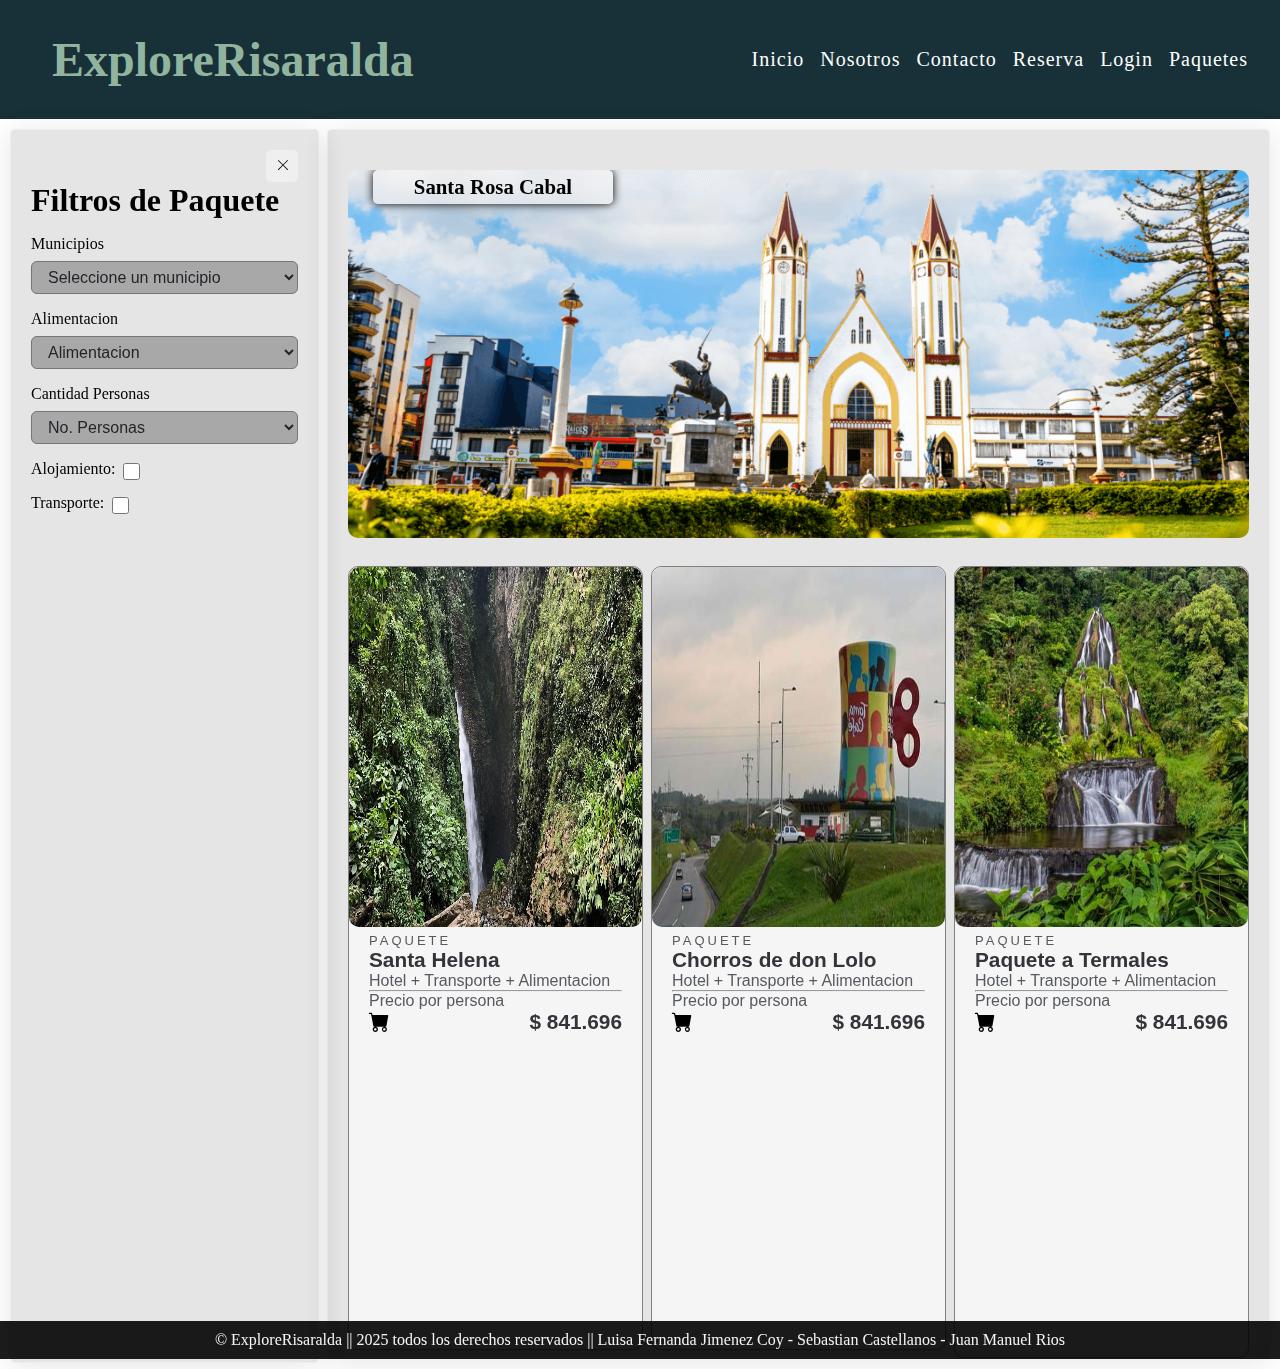
<file: index.html>
<!DOCTYPE html>
<html lang="en">
  <head>
    <meta charset="UTF-8" />
    <meta name="viewport" content="width=device-width, initial-scale=1.0" />
    <title>Paquetes</title>
    <link rel="stylesheet" href="css/style.css" />
    <link
      rel="stylesheet"
      href="https://cdn.jsdelivr.net/npm/bootstrap-icons@1.11.3/font/bootstrap-icons.min.css"
    />
    <link rel="stylesheet" href="css/paquetes.css" />
  </head>
  <body>
    <header>
      <h1 class="enca"><a href="/inicio.html">ExploreRisaralda</a></h1>
      <button class="abrir-menu" id="abrir"><i class="bi bi-list"></i></button>
      <nav class="nav visible" id="nav">
        <button class="cerrar-menu" id="cerrar"><i class="bi bi-x"></i></button>
        <ul class="nav-list">
          <li><a href="./inicio.html">Inicio</a></li>
          <li><a href="./inicio.html#titulo3">Nosotros</a></li>
          <li><a href="./inicio.html#contacto">Contacto</a></li>
          <li><a href="./reserva.html">Reserva</a></li>
          <li><a href="./login.html">Login</a></li>
          <li><a href="./index.html">Paquetes</a></li>
        </ul>
      </nav>
    </header>
    <main>
      <section class="grid">
        <div class="item item-0">
          <div class="boton">
            <button class="botonx">
              <i class="bi bi-x-lg"></i>
            </button>
          </div>
          <h1>Filtros de Paquete</h1>
          <form>
            <label class="label form-label" for="municipios">Municipios</label>
            <select class="form-select" id="municipios">
              <option>Seleccione un municipio</option>
              <option>Pereira</option>
              <option>Dosquebardas</option>
              <option>Santa Rosa</option>
              <option>Balboa</option>
              <option>La Celia</option>
              <option>La Virginia</option>
              <option>Mistrato</option>
              <option>Marsella</option>
              <option>Quinchia</option>
              <option>Santuario</option>
              <option>Guatica</option>
              <option>Pueblo Rico</option>
              <option>Belen de Umbría</option>
              <option>Apia</option>
            </select>

            <label class="label form-label" for="alimentacion"
              >Alimentacion</label
            >
            <select class="form-select" id="alimentacion">
              <option>Alimentacion</option>
              <option>Desayuno</option>
              <option>Almuerzo</option>
              <option>Todas las comidas</option>
            </select>

            <label class="label form-label" for="numpersonas"
              >Cantidad Personas</label
            >
            <select class="form-select" id="numpersonas">
              <option>No. Personas</option>
              <option>1</option>
              <option>2</option>
              <option>3</option>
            </select>

            <div class="form-check">
              <label class="form-label-checkbox" for="alojamiento"
                >Alojamiento:
              </label>
              <input
                class="form-check-input"
                type="checkbox"
                id="alojamiento"
              />
            </div>
            <div class="form-check">
              <label class="form-label-checkbox" for="transporte"
                >Transporte:
              </label>
              <input
                class="form-check-input"
                type="checkbox"
                id="alojamiento"
              />
            </div>
          </form>
        </div>
        <div class="item item-1">
          <div class="grid-paquetes">
            <!--el grid dentro del principal -->
            <div class="item-paquetes item-info desktop-only imagen_principal">
              <h3>Santa Rosa Cabal</h3>
            </div>
            <div class="item-paquetes item-paquete-1">
              <img src="./img/chorros.jpg" alt="chorros de lolo" />
              <div class="tarjeta-info">
                <h6>PAQUETE</h6>
                <h2>Santa Helena</h2>
                <p>Hotel + Transporte + Alimentacion</p>
                <hr />
                <p>Precio por persona</p>
                <div class="icono">
                  <i class="bi bi-cart-fill"></i>
                  <h3>$ 841.696</h3>
                </div>
              </div>
            </div>
            <div class="item-paquetes item-paquete-2">
              <img src="./img/tambo.jpg" alt="tambo" />
              <div class="tarjeta-info">
                <h6>PAQUETE</h6>
                <h2>Chorros de don Lolo</h2>
                <p>Hotel + Transporte + Alimentacion</p>
                <hr />
                <p>Precio por persona</p>
                <div class="icono">
                  <i class="bi bi-cart-fill"></i>
                  <h3>$ 841.696</h3>
                </div>
              </div>
            </div>
            <div class="item-paquetes item-paquete-3">
              <img
                src="./img/cascada-santa-helena.jpg"
                alt="cascada santa helena"
              />
              <div class="tarjeta-info">
                <h6>PAQUETE</h6>
                <h2>Paquete a Termales</h2>
                <p>Hotel + Transporte + Alimentacion</p>
                <hr />
                <p>Precio por persona</p>
                <div class="icono">
                  <i class="bi bi-cart-fill"></i>
                  <h3>$ 841.696</h3>
                </div>
              </div>
            </div>
          </div>
        </div>
      </section>
    </main>
    <footer class="footer">
      &copy; ExploreRisaralda || 2025 todos los derechos reservados || Luisa
      Fernanda Jimenez Coy - Sebastian Castellanos - Juan Manuel Rios
    </footer>
    <script type="text/javascript" src="/js/main.js"></script>
  </body>
</html>
</file>
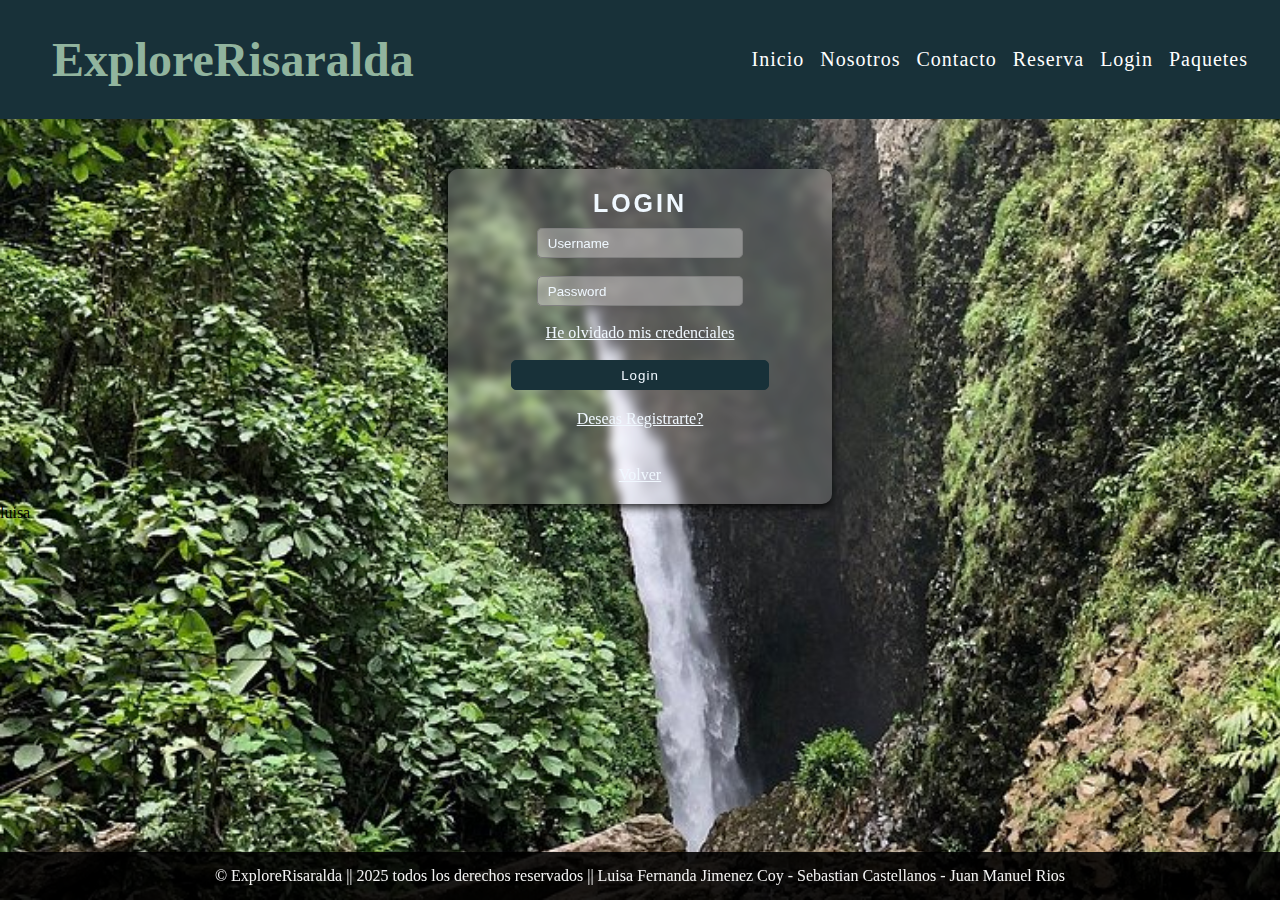
<file: login.html>
<!DOCTYPE html>
<html lang="en">
<head>
    <meta charset="UTF-8">
    <meta name="viewport" content="width=device-width, initial-scale=1.0">
    <title>Login - ExploreRisaralda</title>
    <link
      rel="stylesheet" href="https://cdn.jsdelivr.net/npm/bootstrap-icons@1.11.3/font/bootstrap-icons.min.css"/>
    <link rel="stylesheet" href="css/login.css">
    
</head>
<body>

    <header>
        <div class="container-header">
            <h1 class="enca"><a href="/inicio.html">ExploreRisaralda</a></h1>
            <button class="abrir-menu" id="abrir"><i class="bi bi-list"></i></button>
        </div>
        <nav class="nav visible" id="nav">
            <button class="cerrar-menu" id="cerrar"><i class="bi bi-x"></i></button>
            <ul class="nav-list">
                <li><a href="./inicio.html">Inicio</a></li>
                <li><a href="./inicio.html#titulo3">Nosotros</a></li>
                <li><a href="./inicio.html#contacto">Contacto</a></li>
                <li><a href="./reserva.html">Reserva</a></li>
                <li><a href="./login.html">Login</a></li>
                <li><a href="./index.html">Paquetes</a></li>
            </ul>

        </nav>
    </header>

    <main>
        <div class="container-login">
            <h1>LOGIN</h1>
            <input id="email" type="email" placeholder="Username"><br>
            <input type="password" placeholder="Password"><br>
            <a href="#">He olvidado mis credenciales</a><br>
            <button class="boton-enviar">Login</button>
            <a href="/registro.html">Deseas Registrarte?</a><br>
            <a class="volver" href="/index2.html">Volver</a>
        </div>
        
    </main>
    
    <footer class="footer"> 
        &copy; ExploreRisaralda || 2025 todos los derechos reservados || Luisa Fernanda Jimenez Coy - Sebastian Castellanos - Juan Manuel Rios 
    </footer>
    <script type="text/javascript"  src="/js/main.js"></script>
    <div>luisa</div>
</body>
</html>
</file>
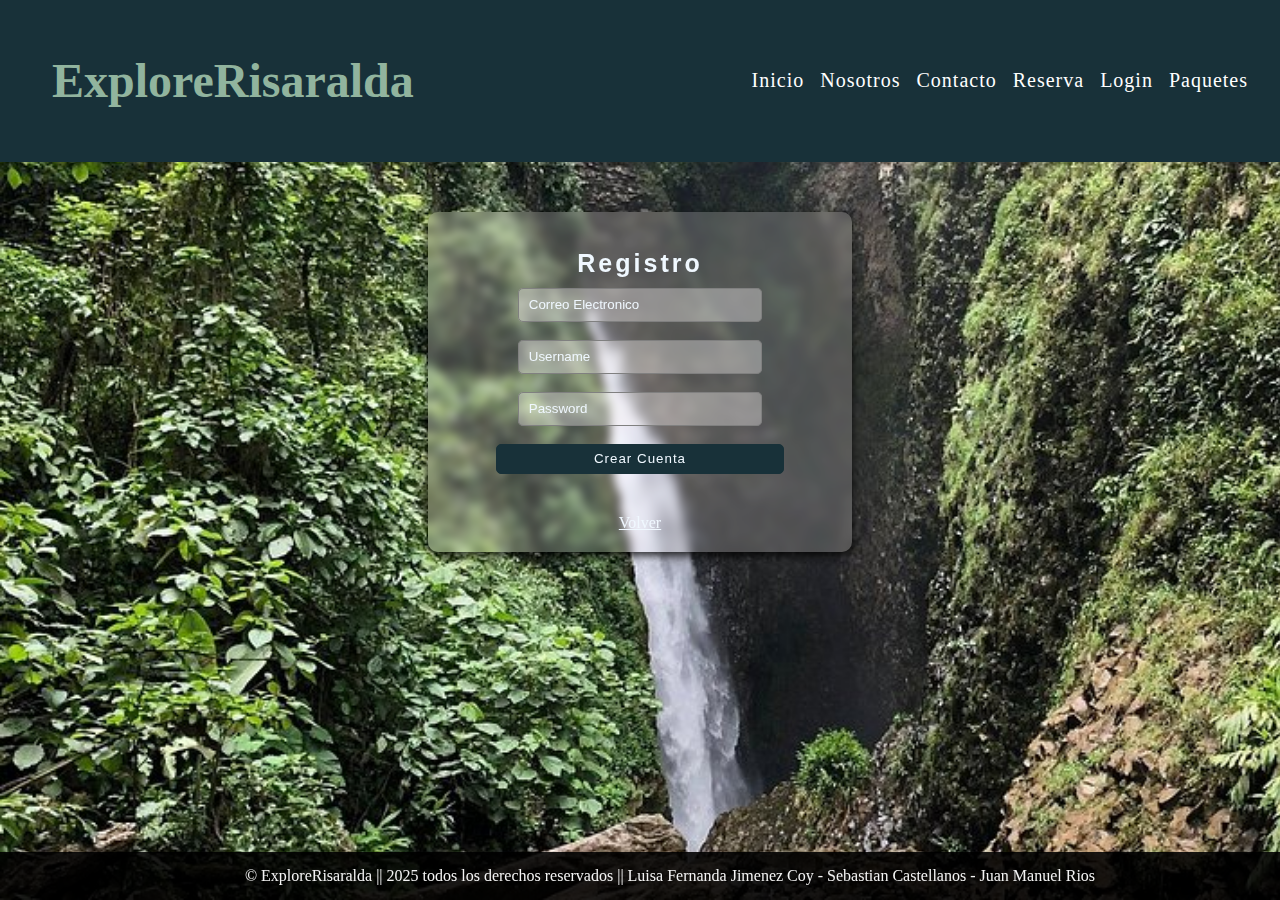
<file: registro.html>
<!DOCTYPE html>
<html lang="en">
<head>
    <meta charset="UTF-8">
    <meta name="viewport" content="width=device-width, initial-scale=1.0">
    <title>Registro</title>
    <link rel="stylesheet" href="https://cdn.jsdelivr.net/npm/bootstrap-icons@1.11.3/font/bootstrap-icons.min.css">
    <link rel="stylesheet" href="css/registro.css">
</head>
<body>
    <header>
        <div class="container-header">
            <h1 class="enca"><a href="/inicio.html">ExploreRisaralda</a></h1>
            <button class="abrir-menu" id="abrir"><i class="bi bi-list"></i></button>
        </div>
        <nav class="nav visible" id="nav">
            <button class="cerrar-menu" id="cerrar"><i class="bi bi-x"></i></button>
            <ul class="nav-list">
                <li><a href="./inicio.html">Inicio</a></li>
                <li><a href="./inicio.html#titulo3">Nosotros</a></li>
                <li><a href="./inicio.html#contacto">Contacto</a></li>
                <li><a href="./reserva.html">Reserva</a></li>
                <li><a href="./login.html">Login</a></li>
                <li><a href="./index.html">Paquetes</a></li>
            </ul>
        </nav>
    </header>

    <main>
        <div class="container-login">
            <h1>Registro</h1>
            <input id="email" type="email" placeholder="Correo Electronico"><br>
            <input id="email" type="email" placeholder="Username"><br>
            <input type="password" placeholder="Password"><br>
            <button class="boton-enviar">Crear Cuenta</button>
            <a class="volver" href="/index2.html">Volver</a>
        </div>
        
    </main>
    
    <footer class="footer"> 
        &copy; ExploreRisaralda || 2025 todos los derechos reservados || Luisa Fernanda Jimenez Coy - Sebastian Castellanos - Juan Manuel Rios 
    </footer>
    <script type="text/javascript"  src="/js/main.js"></script>
</body>
</html>
</file>
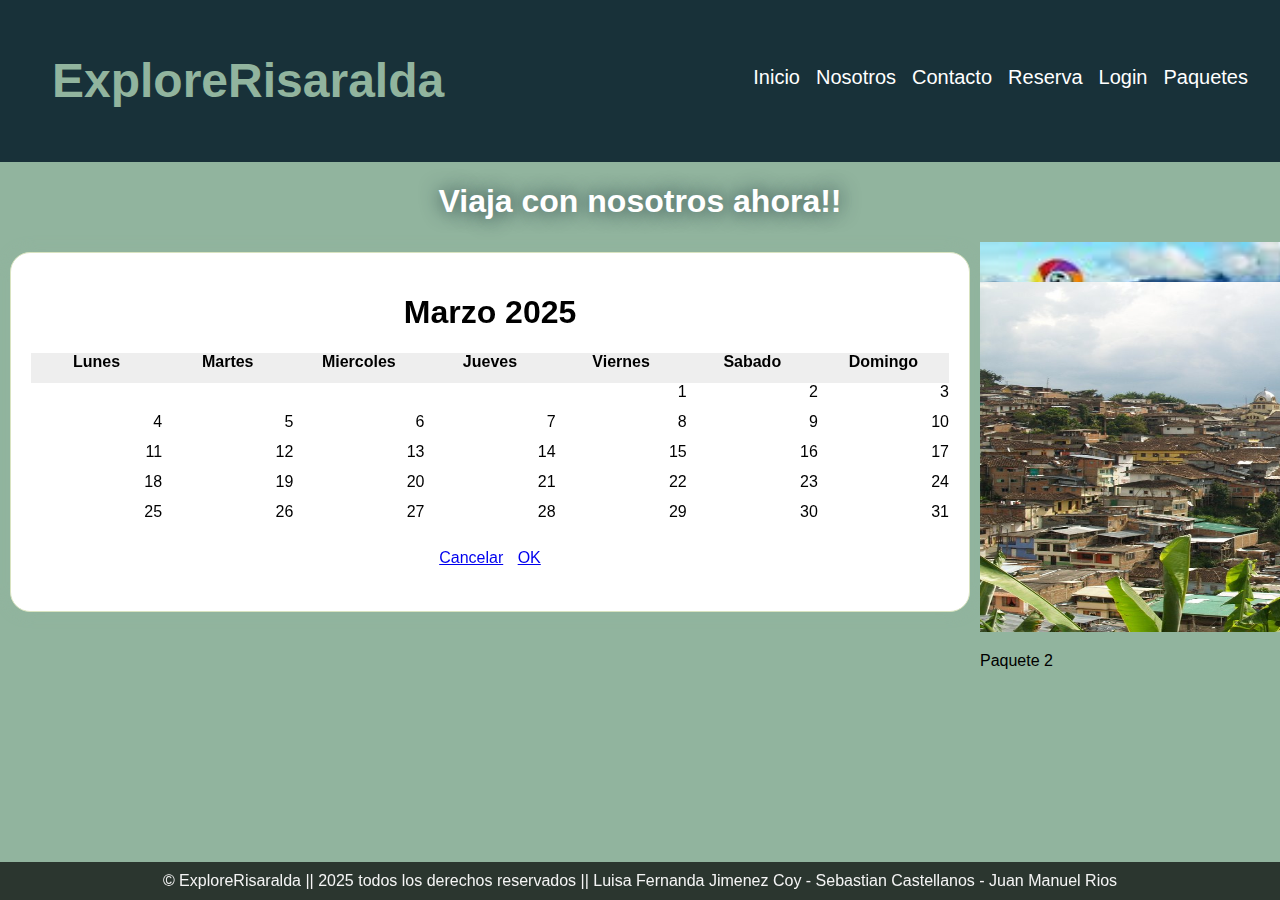
<file: reserva.html>
<!DOCTYPE html>
<html>
<head>
    <meta charset="UTF-8">
    <meta name="viewport" content="width=device-width, initial-scale=1.0">
    <title> Reservas  </title>
    <link rel="stylesheet" href="https://cdn.jsdelivr.net/npm/bootstrap-icons@1.11.3/font/bootstrap-icons.min.css">
    <link rel="stylesheet" href="css/reserva2.css">
</head>
<body>
    <header>
        <h1 class="enca"><a href="/inicio.html">ExploreRisaralda</a></h1>
        <button class="abrir-menu" id="abrir"><i class="bi bi-list"></i></button>
        <nav class="nav visible" id="nav">
            <button class="cerrar-menu" id="cerrar"><i class="bi bi-x"></i></button>
            <ul class="nav-list">
                <li><a href="./inicio.html">Inicio</a></li>
                <li><a href="./inicio.html#titulo3">Nosotros</a></li>
                <li><a href="./inicio.html#contacto">Contacto</a></li>
                <li><a href="./reserva.html">Reserva</a></li>
                <li><a href="./login.html">Login</a></li>
                <li><a href="./index.html">Paquetes</a></li>
            </ul>
        </nav>
    </header>

    <h1 id="titulo"> Viaja con nosotros ahora!! </h1>
    
    <main>
        <div id="calendario">
            <h1>Marzo 2025</h1>
            <ol>
                <li class="dia-nombre">Lunes</li>
                <li class="dia-nombre">Martes</li>
                <li class="dia-nombre">Miercoles</li>
                <li class="dia-nombre">Jueves</li>
                <li class="dia-nombre">Viernes</li>
                <li class="dia-nombre">Sabado</li>
                <li class="dia-nombre">Domingo</li>
                
                <li class="primer-dia">1</li>
                <li>2</li>
                <li>3</li>
                <li>4</li>
                <li>5</li>
                <li>6</li>
                <li>7</li>
                <li>8</li>
                <li>9</li>
                <li>10</li>
                <li>11</li>
                <li>12</li>
                <li>13</li>
                <li>14</li>
                <li>15</li>
                <li>16</li>
                <li>17</li>
                <li>18</li>
                <li>19</li>
                <li>20</li>
                <li>21</li>
                <li>22</li>
                <li>23</li>
                <li>24</li>
                <li>25</li>
                <li>26</li>
                <li>27</li>
                <li>28</li>
                <li>29</li>
                <li>30</li>
                <li>31</li>
            </ol>

            <a id="cancel" href="#">Cancelar</a>
            <a id="ok" href="#">OK</a>

            <!-- <h4 id="titulo2"> Conoce nuestros mejores paquetes para viajar:</h4>
            <div id="foto" claas="foto"> <img src="./img/santarosa.jpg"> </div>
            <h4 id="texto2"> Selecciona el que te gusto mas!! </h4> -->
        </div>
        
        
        <div id="reserva">
            <div class="pack"> 
                <div id="paquete1"> <img src="./img/apia.jpeg"> </div>
                <p> PAQUETE 1</p>
            </div>
            
            <div class="pack"> 
                <div id="paquete1"> <img src="./img/belen.jpeg"> </div>
                <p> Paquete 2</p>
            </div>
            
            
            
            <!-- ¿En que fecha piensas viajar? <input type="date" name="inicio" id="inicio"> 
            ¿Que dia piensas regresar? <input type="date" name="retorno" id="fin">
            <button id="agendar"> Agendar </button> -->
        </div>
    </main>

    <footer class="footer"> &copy; ExploreRisaralda || 2025 todos los derechos reservados 
        || Luisa Fernanda Jimenez Coy - Sebastian Castellanos - Juan Manuel Rios </footer>
    
    <script type="text/javascript"  src="js/main1.js"></script>
</body>
</html>
</file>
<file: css/style.css>
*{
    margin: 0;
    padding: 0;
    box-sizing: border-box;
}

body {
  /* background-color: #aeb899; */
  background-color: white;
  backdrop-filter: blur(2px);
  margin: 0;
  padding: 0;
}

/* HEADER */
header {
  display: flex;
  align-items: center;
  justify-content: space-between;
  padding: 2rem;
  background-color: #183139;
  flex-wrap: wrap;
  /* z-index: 999999; */
}

.enca a {
  padding: 0 0 0 20px;
  color: #91b49e;
  padding: 0;
  margin: 3px 0 0 20px;
  font-size: 48px;
  overflow: hidden;
  text-decoration: none;
}
.nav-list {
  display: flex;
  list-style-type: none;
  gap: 1rem;
}
.nav-list li a {
  text-decoration: none;
  color: white;
  letter-spacing: 1px;
  font-size: 20px;
  transition: transform 0.3s;
}

.nav-list li a:hover {
  color: #91b49e;
  transform: scale(1.1);
}
.abrir-menu,
.cerrar-menu {
  display: none;
}
@media screen and (max-width: 904px) {
  .abrir-menu,
  .cerrar-menu {
    display: block;
    border: 0;
    font-size: 1.25rem;
    background-color: transparent;
    cursor: pointer;
  }
  .nav {
    display: flex;
    flex-direction: column;
    align-items: end;
    gap: 1rem;
    position: absolute;
    top: 0;
    right: 0;
    bottom: 0;
    background-color: #183139;
    padding: 2rem;
    box-shadow: 0 0 0 100vmax rgba(0, 0, 0, 0.5);
    opacity: 0;
    visibility: hidden;
    z-index: 999999;
  }
  .nav.visible {
    opacity: 1;
    visibility: visible;
  }
  .nav-list {
    flex-direction: column;
    align-items: end;
  }
  .nav-list li a {
    text-decoration: none;
    color: whitesmoke;
  }
}
@media screen and (max-width: 704px) {
  .enca {
    font-size: 30px;
  }
}

/* LAYOUT */

.grid {
  display: grid;
  grid-template-columns: repeat(3, 1fr);
  grid-template-rows: repeat(3, 1fr);
  gap: 8px;
  margin: 10px;
}

.item {
  box-sizing: border-box;
  background: rgba(0, 0, 0, 0.1);
  box-shadow: 0 4px 30px rgba(0, 0, 0, 0.1);
  backdrop-filter: blur(5px);
  -webkit-backdrop-filter: blur(5px);
  border: 1px solid rgba(255, 255, 255, 0.3);
  color: black;
  border-radius: 5px;
  padding: 20px;
}

.mobile-only {
  display: block;
}

.desktop-only {
  display: none;
}

.item-0 {
  grid-column: 1 / span 3;
  grid-row: 1;
  height: 101%;
  box-sizing: border-box;
}

.item-1 {
  grid-column: 1 / span 3;
  grid-row: 2 / span 2;
  height: 100%;
  box-sizing: border-box;
}

@media (min-width: 768px) {
  .grid {
    grid-template-columns: repeat(4, 1fr);
    grid-template-rows: repeat(3, 1fr);
    gap: 8px;
  }
  .mobile-only {
    display: none;
  }
  .desktop-only {
    display: block;
  }

  .item-0 {
    grid-column: 1;
    grid-row: 1 / span 3;
  }

  .item-1 {
    grid-column: 2 / span 3;
    grid-row: 1 / span3;
  }
}

/* FORMULARIO */

.boton {
  display: flex;
  justify-content: flex-end;
}

.botonx {
  border: none;
  border-radius: 5px;
  width: 2rem;
  height: 2rem;
}

.botonx:hover {
  background-color: crimson;
}

.form-select {
  /* display: block; */
  box-sizing: border-box;
  width: 100%;
  padding: 0.375rem 1.75rem 0.375rem 0.75rem;
  font-size: 1rem;
  font-weight: 400;
  line-height: 1.5;
  color: #212529;
  background-color: rgba(23, 22, 22, 0.2);
  backdrop-filter: blur(5px);
  border-radius: 0.375rem;
  transition: border 0.15s ease-in-out, box-shadow 0.15s ease-in-out;
  height: 40px;
  height: 100%;
}

.form-select:focus {
  border: 2px solid rgba(17, 100, 71, 0.5);
  outline: 0;
  background-color: rgba(24, 49, 57, 0.7);
  backdrop-filter: blur(5px);
  color: aliceblue;
}

.form-check {
  display: block;
  position: relative;
  margin-bottom: 0.125rem;
  margin-top: 1rem;
}

.form-check-input {
  position: absolute;
  margin-top: 0.2rem;
  margin-left: 0.6em;
  width: 1.25em;
  height: 1.25em;
}

.form-label {
  display: inline-block;
  margin-bottom: 0.5rem;
}

.form-label-checkbox {
  display: inline-block;
}

label.form-label {
  margin-top: 1rem;
}

h1 {
  display: inline-block;
}

/* FOOTER */

.footer {
  position: fixed;
  bottom: 0;
  width: 100%;
  background: rgba(0, 0, 0, 0.938);
  color: #f4f4f4;
  text-align: center;
  padding: 15px 30px;
}

@media (max-width: 768px) {
  .footer {
    padding: 10px 20px 10px 0px; /* Reduce el padding para pantallas pequeñas */
    font-size: 0.9em; /* Ajusta el tamaño de la fuente si es necesario */
  }
}
</file>
<file: css/paquetes.css>
.grid-paquetes {
  display: grid;
  grid-template-columns: repeat(3, 1fr);
  grid-template-rows: repeat(6, 1fr);
  gap: 25px;
}

.item-paquetes {
  margin-top: 20px !important;
  background-color: whitesmoke;
  color: black;
  border-radius: 10px;
  padding: 0;
  font-size: 150%;
  overflow: hidden;
  box-sizing: border-box;
}

.mobile-only {
  display: block;
}

.desktop-only {
  display: none;
}

.item-paquete-1 {
  grid-column: 1 / span 3;
  grid-row: 1 / span 2;
  border: 1px solid gray;
  height: 100%;
  box-sizing: border-box;
  margin-bottom: 20px;
}

.item-paquete-1:hover,
.item-paquete-2:hover,
.item-paquete-3:hover {
  box-shadow: 0 0 10px black;
}

.item-paquete-2 {
  grid-column: 1 / span 3;
  grid-row: 3 / span 2;
  border: 1px solid gray;
  height: 100%;
  box-sizing: border-box;
  margin-bottom: 20px;
}

.item-paquete-3 {
  grid-column: 1 / span 3;
  grid-row: 5 / span 2;
  border: 1px solid gray;
  height: 100%;
  box-sizing: border-box;
  margin-bottom: 20px;
}

img {
  width: 100%;
  height: 40vh;
  border-radius: 10px;
  box-sizing: border-box;
}

@media (min-width: 767px) {
  .grid-paquetes {
    grid-template-columns: repeat(3, 1fr);
    grid-template-rows: repeat(3, 1fr);
    gap: 8px;
  }
  /* .mobile-only {
    display: none;
  } */
  .desktop-only {
    display: block;
  }

  .item-info {
    position: relative;
    background-image: url(../img/2-1-2-1024x683.png);
    background-clip: unset;
    grid-column: 1 / span 3;
    grid-row: 1;
    background-position: center;
    background-size: cover;
    height: 23rem;
    box-sizing: border-box;
  }

  .item-paquete-1 {
    grid-column: 1;
    grid-row: 2 / span 2;
    box-sizing: border-box;
  }

  .item-paquete-2 {
    grid-column: 2;
    grid-row: 2 / span 2;
    box-sizing: border-box;
  }

  .item-paquete-3 {
    grid-column: 3;
    grid-row: 2 / span2;
    box-sizing: border-box;
  }
}

.item-info h3 {
  position: absolute;
  top: 0px;
  left: 25px;
  color: black;
  width: 15rem;
  padding: 5px;
  text-align: center;
  background-color: rgba(245, 245, 245, 0.5);
  backdrop-filter: blur(5px);
  border-radius: 5px;
  box-shadow: 0 0 10px black;
}

.tarjeta-info {
  padding: 0 20px;
  font-family: Verdana, Geneva, Tahoma, sans-serif;
  position: relative;
  box-sizing: border-box;
}

.tarjeta-info h6 {
  letter-spacing: 3px;
  font-weight: 300;
  font-size: small;
  color: #565a60;
}

.tarjeta-info h2,
h3 {
  font-weight: 600;
  font-size: 1.3rem;
  color: #323439;
}

.tarjeta-info p {
  font-size: medium;
  font-weight: 100;
  color: #565a60;
}

.icono {
  display: flex;
  align-items: center;
  justify-content: space-between;
  text-align: right;
  font-size: 1.3rem;
  padding-bottom: 20px;
}

.footer {
  position: absolute;
  bottom: 0;
  width: 100%;
  background: rgba(0, 0, 0, 0.896);
  color: #f4f4f4;
  text-align: center;
  padding: 10px;
}
</file>
<file: css/login.css>
* {
  margin: 0;
  padding: 0;
  box-sizing: border-box;
}

body {
  box-sizing: border-box;
  height: 100vh;
  margin: 0;
  padding: 0;
  background-image: url(../img/chorros.jpg);
  background-repeat: no-repeat;
  background-size: cover;
  justify-content: center;
  align-items: center;
}

header {
  display: flex;
  /* width: 100%; */
  align-items: center;
  justify-content: space-between;
  padding: 2rem;
  background-color: #183139;
  flex-wrap: wrap;
  z-index: 999999;
}

.enca a {
  padding: 0 0 0 20px;
  color: #91b49e;
  padding: 0;
  margin: 3px 0 0 20px;
  font-size: 48px;
  overflow: hidden;
  text-decoration: none;
}

.nav-list {
  display: flex;
  list-style-type: none;
  gap: 1rem;
}

.nav-list li a {
  text-decoration: none;
  color: white;
  letter-spacing: 1px;
  font-size: 20px;
  transition: transform 0.3s;
}

.nav-list li a:hover {
  color: #91b49e;
  transform: scale(1.1);
}
.abrir-menu,
.cerrar-menu {
  display: none;
}

@media screen and (max-width: 904px) {
  .container-header {
    width: 100%;
    display: flex;
    justify-content: space-between;
  }

  .abrir-menu,
  .cerrar-menu {
    display: inline-block;
    border: 0;
    font-size: 1.25rem;
    background-color: transparent;
    cursor: pointer;
  }
  .nav {
    display: flex;
    flex-direction: column;
    align-items: end;
    gap: 1rem;
    position: absolute;
    top: 0;
    right: 0;
    bottom: 0;
    background-color: #183139;
    padding: 2rem;
    box-shadow: 0 0 0 100vmax rgba(0, 0, 0, 0.5);
    opacity: 0;
    visibility: hidden;
    z-index: 999999;
  }
  .nav.visible {
    opacity: 1;
    visibility: visible;
  }
  .nav-list {
    flex-direction: column;
    align-items: end;
  }
  .nav-list li a {
    text-decoration: none;
    color: whitesmoke;
  }
}
@media screen and (max-width: 704px) {
  .enca {
    font-size: 30px;
  }
}

.container-login {
  display: flex;
  flex-direction: column;
  align-items: center; /*centra los elementos hijos horizontalmente*/
  width: 55%;
  background-color: rgba(250, 245, 245, 0.2);
  backdrop-filter: blur(5px);
  padding: 20px;
  border-radius: 10px;
  box-shadow: 0 4px 8px rgba(0, 0, 0, 0.8);
  margin-top: 50px;
}

.container-login h1 {
  font-size: 25px;
  text-align: center;
  color: aliceblue;
  letter-spacing: 3px;
  font-weight: 600;
  font-family: Verdana, Geneva, Tahoma, sans-serif;
  margin-bottom: 10px;
}

.container-login input {
  display: flex;
  width: 70%;
  height: 30px;
  border-radius: 5px;
  border: 1px solid gray;
  padding-left: 10px;
  background-color: rgba(250, 245, 245, 0.2);
  backdrop-filter: blur(5px);
}

.container-login input:focus {
  background-color: rgba(24, 49, 57, 0.7);
  backdrop-filter: blur(5px);
  outline: none;
  border: none;
}

.container-login input::placeholder {
  color: aliceblue;
}

.container-login input:focus::placeholder {
  color: aliceblue;
}

.container-login a {
  color: aliceblue;
}

.boton-enviar {
  width: 75%;
  height: 30px;
  margin-bottom: 20px;
  border-radius: 5px;
  border: 1px solid #183139;
  background-color: #183139;
  color: aliceblue;
  letter-spacing: 1px;
}

button:hover {
  transform: scale(1.1);
}

main {
  display: flex;
  flex-direction: column;
  align-items: center;
  width: 100%;
}

.volver {
  display: block;
  margin-top: 20px;
  text-align: center;
  color: aliceblue;
}

@media (min-width: 1024px) {
  .container-login {
    width: 30%; /* Ajusta el ancho del contenedor para pantallas grandes */
  }

  .container-login input {
    width: 60%; /* Ajusta el ancho de los inputs para pantallas grandes */
  }

  button {
    width: 65%; /* Ajusta el ancho del botón para pantallas grandes */
  }
}

.footer {
  position: fixed;
  bottom: 0;
  width: 100%;
  background: rgba(0, 0, 0, 0.885);
  color: #f4f4f4;
  text-align: center;
  padding: 15px 30px;
}

@media (max-width: 768px) {
  .footer {
    padding: 10px 20px 10px 0px; /* Reduce el padding para pantallas pequeñas */
    font-size: 0.9em; /* Ajusta el tamaño de la fuente si es necesario */
  }
}
</file>
<file: css/registro.css>
body{
    box-sizing: border-box;
    height: 100vh;
    margin: 0;
    padding: 0;
    background-image: url(/img/chorros.jpg);
    background-repeat: no-repeat;
    background-size: cover;
    justify-content: center;
    align-items: center;
}

header{
    display:flex;
    /* width: 100%; */
    align-items: center; 
    justify-content: space-between;
    padding: 2rem;
    background-color: #183139;
    flex-wrap: wrap;
    z-index: 999999;
}

.enca a{
    padding: 0 0 0 20px;
    color: #91B49E;
    padding: 0;
    margin: 3px 0 0 20px; 
    font-size: 48px;
    overflow:hidden;
    text-decoration: none;
}

.nav-list{
    display:flex;
    list-style-type: none;
    gap: 1rem;
}

.nav-list li a{
    text-decoration: none;
    color:white;
    letter-spacing: 1px;
    font-size:20px;
    transition: transform 0.3s;
}

.nav-list li a:hover{
    color:#91B49E;
    transform: scale(1.1);
}
.abrir-menu,.cerrar-menu{
    display: none;
}



@media screen and ( max-width: 904px){

    .container-header{
        width: 100%;
        display: flex;
        justify-content: space-between;
    }

    .abrir-menu,.cerrar-menu {
        display: inline-block;
        border:0;
        font-size: 1.25rem;
        background-color: transparent;
        cursor:pointer;
    }
    .nav{
        display:flex;
        flex-direction: column;
        align-items: end;
        gap: 1rem;
        position:absolute;
        top:0;
        right: 0;
        bottom:0;
        background-color:#183139 ;
        padding:2rem;
        box-shadow: 0 0 0 100vmax rgba(0,0,0,.5);
        opacity: 0;
        visibility: hidden;
        z-index: 999999;
    }
    .nav.visible{
        opacity:1;
        visibility: visible;
    }
    .nav-list{
        flex-direction: column;
        align-items: end;
    }
    .nav-list li a{
        text-decoration: none;
        color:whitesmoke;
    }

}
@media screen and (max-width:704px){
    .enca{
        font-size:30px;
    }
}

.container-login{
    display: flex;
    flex-direction: column;
    align-items: center; /*centra los elementos hijos horizontalmente*/
    width: 55%;
    background-color:rgba(250, 245, 245, 0.2);
    backdrop-filter: blur(5px);
    padding: 20px;
    border-radius: 10px;
    box-shadow: 0 4px 8px rgba(0, 0, 0, 0.8);
    margin-top: 50px;
}

.container-login h1{
    font-size: 25px;
    text-align: center;
    color: aliceblue;
    letter-spacing: 3px;
    font-weight: 600;
    font-family: Verdana, Geneva, Tahoma, sans-serif;
    margin-bottom: 10px
}

.container-login input{
    display: flex;
    width: 70%;
    height: 30px;
    border-radius: 5px;
    border: 1px solid gray;
    padding-left: 10px;
    background-color:rgba(250, 245, 245, 0.2);
    backdrop-filter: blur(5px);
}

.container-login input:focus{
    background-color: rgba(24, 49, 57,0.7);
    backdrop-filter: blur(5px);
    outline: none;
    border: none;
}

.container-login input::placeholder{
    color: aliceblue;
}

.container-login input:focus::placeholder{
    color: aliceblue;
}

.container-login a{
    color: aliceblue;
}

.boton-enviar{
    width: 75%;
    height: 30px;
    margin-bottom: 20px;
    border-radius: 5px;
    border: 1px solid #183139;
    background-color: #183139;
    color: aliceblue;
    letter-spacing: 1px;
}

button:hover{
    transform: scale(1.1);
}

main{
    display: flex;
    flex-direction: column;
    align-items: center;
    width: 100%;
}

.volver{
    display: block;
    margin-top: 20px;
    text-align: center;
    color: aliceblue;
}

@media (min-width: 1024px) {
    .container-login {
        width: 30%; /* Ajusta el ancho del contenedor para pantallas grandes */
    }

    .container-login input {
        width: 60%; /* Ajusta el ancho de los inputs para pantallas grandes */
    }

    button {
        width: 65%; /* Ajusta el ancho del botón para pantallas grandes */
    }
}

.footer{
    position: fixed;
    bottom: 0;
    width: 100%;
    background: rgba(0, 0, 0, 0.885);
    color: #f4f4f4;
    text-align: center;
    padding:15px  30px;
}

@media (max-width: 768px) {
    .footer {
        padding: 10px 20px 10px 0px; /* Reduce el padding para pantallas pequeñas */
        font-size: 0.9em; /* Ajusta el tamaño de la fuente si es necesario */
    }
}
</file>
<file: css/reserva2.css>
*{
    
    padding: 0 ; 
    box-sizing: border-box;
    font-family: Arial, Helvetica, sans-serif;
}

body{
    align-items: center;
    justify-content: center;
    background-color: #91B49E;
    margin: 0;
    background-repeat: no-repeat;
    background-size: cover;
}

header{
    display:flex;
    align-items: center;
    justify-content: space-between;
    padding: 2rem;
    background-color: #183139;
    flex-wrap: wrap;
}
.enca a{
    padding: 0 0 0 20px;
    color: #91B49E;
    padding: 0;
    margin: 3px 0 0 20px; 
    font-size: 48px;
    overflow:hidden;
    text-decoration: none;
}
.nav-list{
    display:flex;
    list-style-type: none;
    gap: 1rem;
}
.nav-list li a{
    text-decoration: none;
    color:rgb(255, 255, 255);
    font-size:20px;
    transition: transform 0.3s;
}
.nav-list li a:hover{
    color:#91B49E;
    transform: scale(1.1);
}
.abrir-menu,.cerrar-menu{
    display: none;
}
@media screen and ( max-width: 970px){
    .abrir-menu,.cerrar-menu {
        display:block;
        border:0;
        font-size: 1.25rem;
        background-color: transparent;
        cursor:pointer;
    }

    .nav{
        display:flex;
        flex-direction: column;
        align-items: end;
        gap: 1rem;
        position:absolute;
        top:0;
        right: 0;
        bottom:0;
        background-color:#183139 ;
        padding:2rem;
        box-shadow: 0 0 0 100vmax rgba(0,0,0,.5);
        opacity: 0;
        visibility: hidden;
    }
    .nav.visible{
        opacity:1;
        visibility: visible;
    }
    .nav-list{
        flex-direction: column;
        align-items: end;
    }
    .nav-list li a{
        text-decoration: none;
        color:rgb(255, 250, 250);
    }
}
@media screen and (max-width:704px){
    .enca{
        font-size:30px;
    }
}



/* header {
    background-color: #183139;
    color: white;
    padding: 1em 0;
    text-align: center;
    border: 1px solid #D8E3C0;
    box-shadow: 0 0 10px #9BD8DB;
}
h1{
    color:#D8E3C0;
}

nav ul {
    list-style-type: none;
    padding: 0;
}

nav ul li {
    display: inline;
    margin: 0 1em;
}

nav ul li a {
    color: white;
    text-decoration: none;
    transition: transform 0.3s ;
}
nav ul li a:hover{
    color: #91B49E ;
    transform: scale(1.1);
    text-decoration: underline;
} */

#titulo{
    text-align: center;
    color: #ffffff;
    text-shadow: 0 0 20px #183139;
    
}

main{
    display: flex;
}

/* #planes,#reserva{
    width: 90%;
    height: auto;
    margin: 10px 0;
} */

#calendario{
    text-align: center;
    width:300px;
    width: 100%;
    height: 40vh;
    padding: 20px;
    box-shadow: 0 0 15px #91B49E;
    border: 1px solid #D8E3C0;
    border-radius: 20px;
    margin: 10px;
    backdrop-filter: blur(5px);
    color: #000000;
    overflow: hidden;
    background-color: #ffffff;
   

}
ol{
    list-style: none;
    display: grid;
    grid-template-columns: repeat(7,1fr);
    padding: 0;
    cursor: pointer;

}
li{
    text-align: right;
    height: 30px;
    cursor: pointer;

}
.primer-dia{
    grid-column-start: 5;
}

.dia-nombre{
    background:#eee;
    font-weight: bold;
    text-align: center;
}
#cancel, #ok{
    text-align: end;
    margin: 5px;
        
}



#texto2{
    margin-bottom: 5px;
}

img{
    overflow: hidden;
    width: 700px;
    height: 350px;
}

#foto{
    
    height: auto;
    display:flex;
}
@media screen and(max-width:650px){
    .foto{
        width:100px;
        height:100px; 
       }
}



#reserva{
    width: 300px;
    height: 40vh;

}

.pack{
    width: 100%;
    height: 40px;
}

/* Contenedor de la derecha parte de reservas*/
/* #reserva{
    display: flex;
    justify-content: center;
    align-items: center;
    width: 50%;
    height: 70vh;
    border: 1px solid #D8E3C0;
    border-radius: 20px;
    backdrop-filter: blur(5px);
    margin: 5px;
    flex-direction: column;
    gap: 15px;
    color: #ffffff;
    padding: 20px;
    box-shadow: 0 0 15px #D8E3C0;
    z-index: -999;
    
} */


/* Texto interior del apartado de reservas*/
/* #inicio{
    width: 130px;
    height: 40px;
    border-radius: 5%;
    background-color: #183139;
    color: white;
    border: 1px solid black;
    box-shadow:0 0 15px #D8E3C0, 0 0 10px #9BD8DB;
}
#fin{
    width: 130px;
    height: 40px;
    border-radius: 5%;
    background-color: #183139;
    color: white;
    border: 1px solid black;
    box-shadow:0 0 15px #D8E3C0, 0 0 10px #9BD8DB;
}

#agendar{
    width: 90px;
    height: 30px;
    background-color: #A5AC5F;
    color: black;
    box-shadow:0 0 15px #D8E3C0, 0 0 10px #9BD8DB;
    cursor: pointer;
} */

/* Pie de pagina */
.footer{
    position: fixed;
    bottom: 0;
    width: 100%;
    background: rgba(0, 0, 0, 0.7);
    color: #f4f4f4;
    text-align: center;
    padding: 10px;
}
</file>
